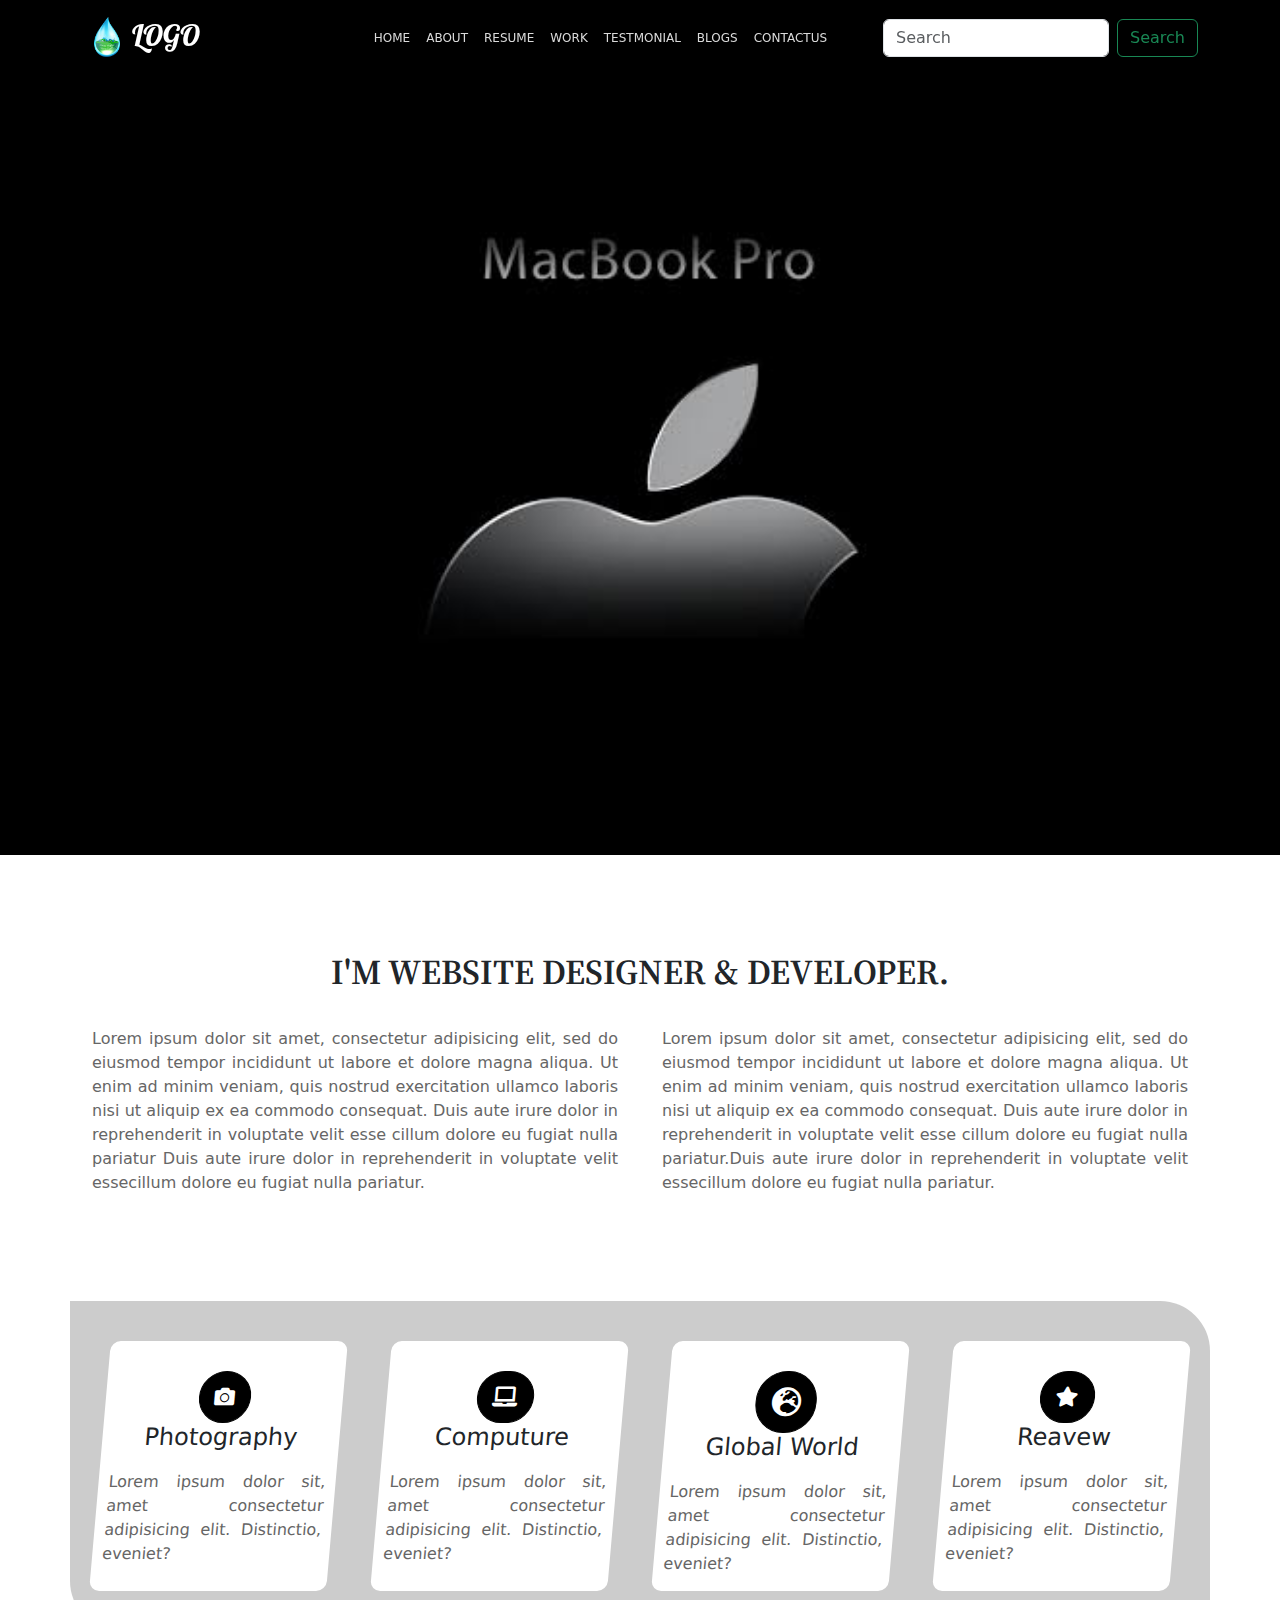
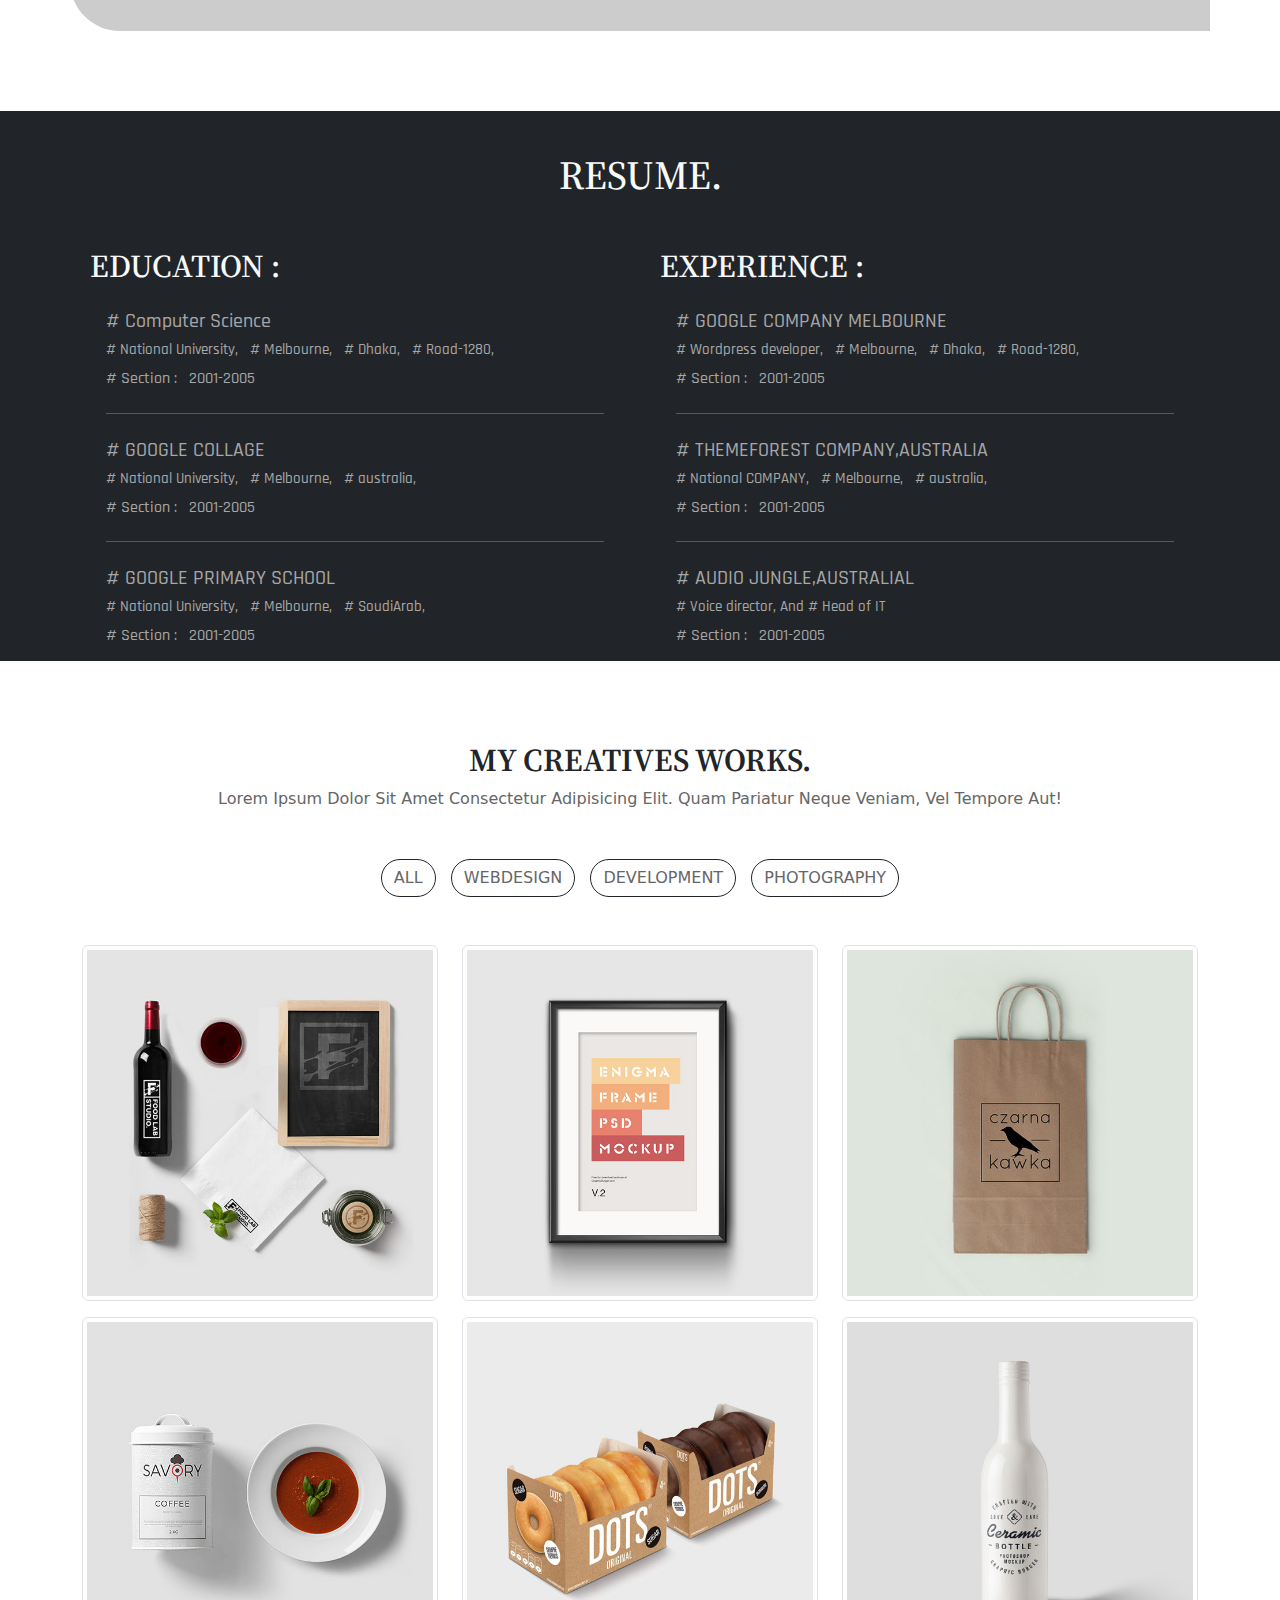
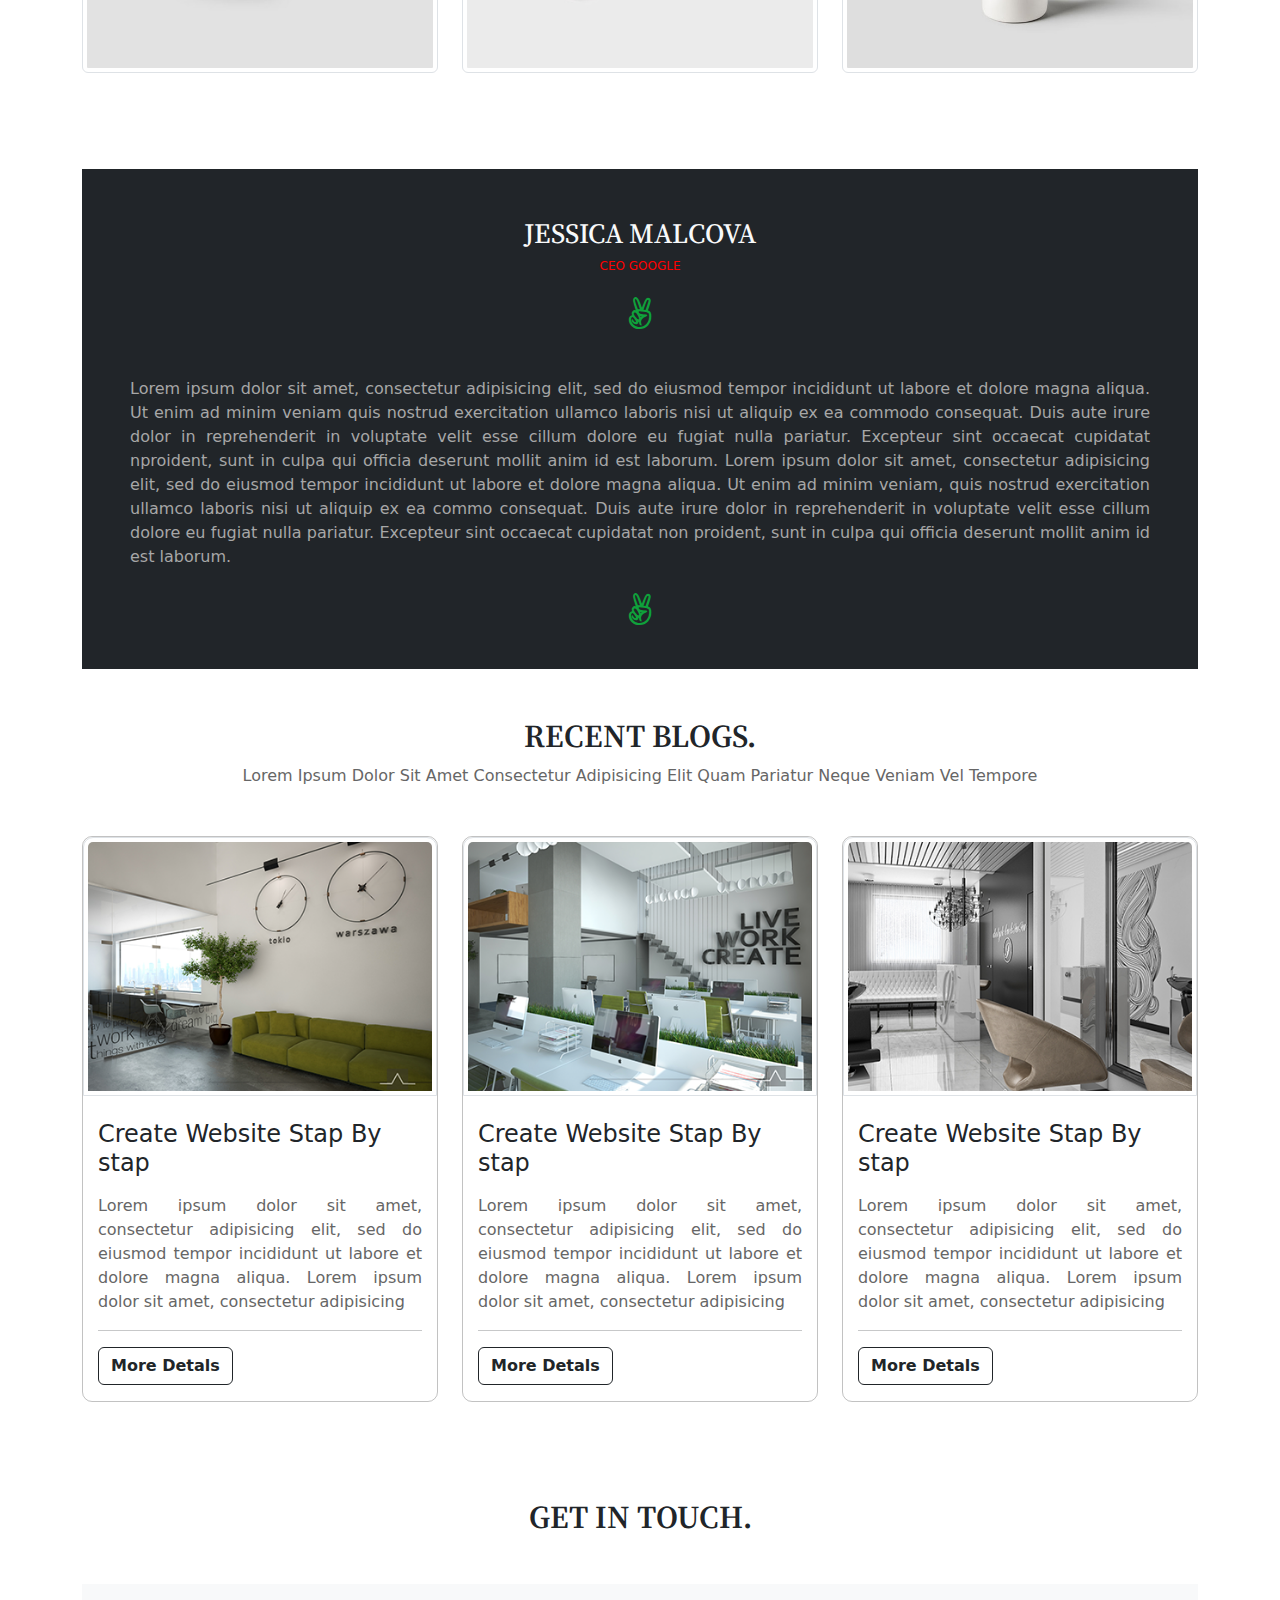
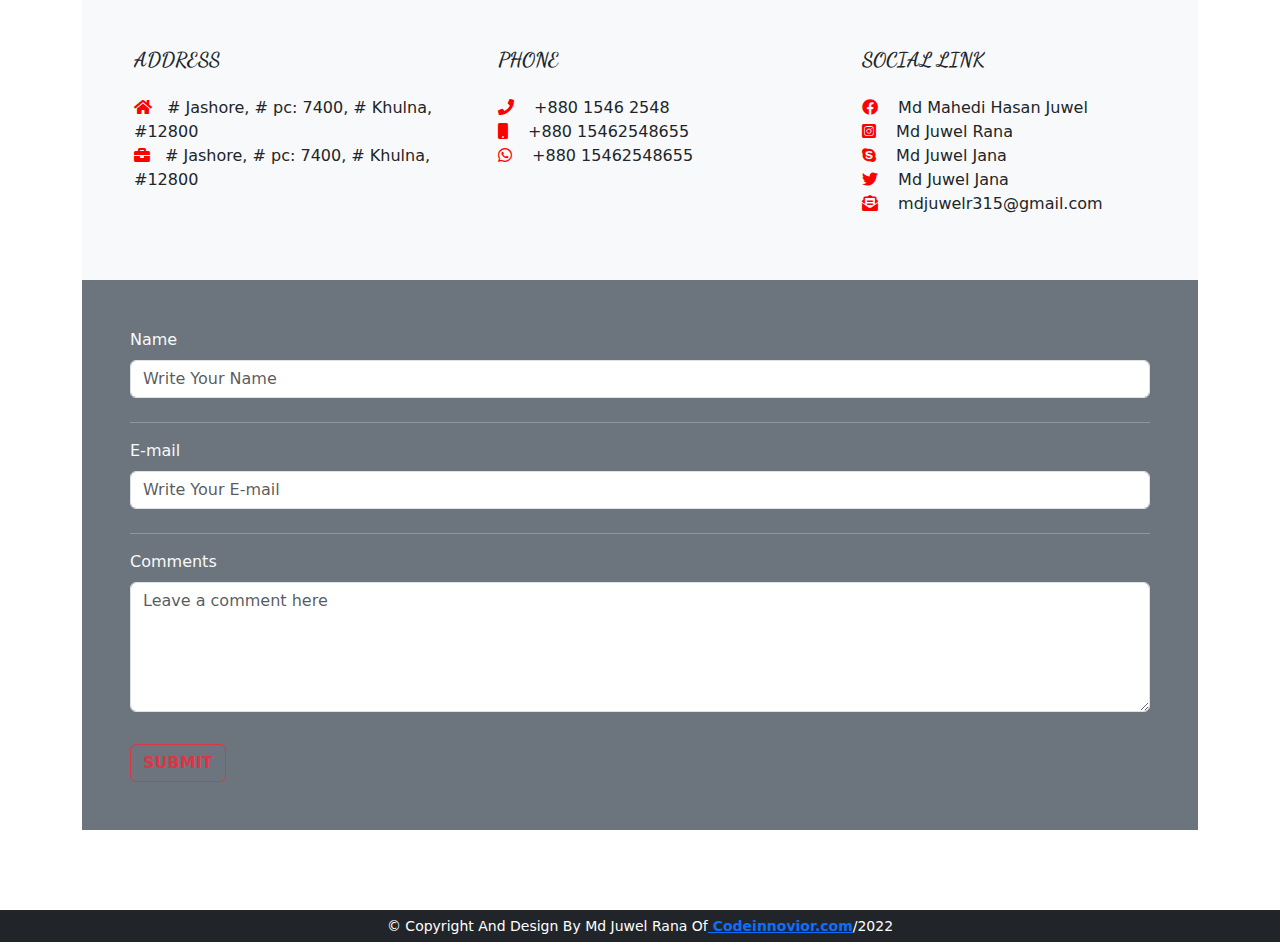
<file: kobra.html>
<!DOCTYPE html>
<html lang="en">
<head>
	<meta charset="utf-8">
	<meta http-equiv="X-UA-Compatible" content="IE=edge">
    <meta name="viewport" content="width=device-width, initial-scale=1">
	<title>king kobra</title>
	<link rel="stylesheet" href="./style.css">

	<link rel="stylesheet" href="https://use.fontawesome.com/releases/v5.15.3/css/all.css">
	<link rel="preconnect" href="https://fonts.gstatic.com">
	<link rel="stylesheet" href="https://use.fontawesome.com/releases/v5.15.3/css/all.css">
	<link href="https://cdn.jsdelivr.net/npm/bootstrap@5.0.0-beta3/dist/css/bootstrap.min.css" rel="stylesheet">
</head>
<body>


	<main class="container-fluid p-0">
		<article class="background-img img-fluid p-0">
			<header id="header" class="container-fluid p-0">
				<div class="container p-0">
					<nav class="navbar navbar-expand-lg navbar-light bg-transparent sticky-top">
						<div class="container-fluid">
							  <button class="navbar-toggler ms-auto bg-light" type="button" data-bs-toggle="collapse" data-bs-target="#navbarTogglerDemo01" aria-controls="navbarTogglerDemo01" aria-expanded="false" aria-label="Toggle navigation">
								<span class="navbar-toggler-icon"></span>
							  </button>
							<div class="collapse navbar-collapse" id="navbarTogglerDemo01">
								<a class="navbar-brand text-white" href="#">
									<img class="img-fluid" src="./img/logo.png" alt="">LOGO
								</a>
								<ul class="navbar-nav ms-auto mb-2 mb-lg-0">
									<li class="nav-item text-center">
										<a class="nav-link active" aria-current="page" href="#">Home</a>
									</li>
									<li class="nav-item text-center">
										<a class="nav-link" href="#about">About</a>
									</li>
									<li class="nav-item text-center">
										<a class="nav-link" href="#resume">Resume</a>
									</li>
									<li class="nav-item text-center">
										<a class="nav-link" href="#work">Work</a>
									</li>
									<li class="nav-item text-center">
										<a class="nav-link" href="#testmonial">Testmonial</a>
									</li>
									<li class="nav-item text-center">
										<a class="nav-link" href="#blogs">Blogs</a>
									</li>
									<li class="nav-item text-center">
										<a class="nav-link" href="#contacts">contactus</a>
									</li>
								</ul>
								<form class="d-flex ms-5">
									<input class="form-control me-2" type="search" placeholder="Search" aria-label="Search">
									<button class="btn btn-outline-success" type="submit">Search</button>
								</form>
							</div>
						</div>
					</nav>
				</div>
			</header>
		</article>
		<!-- header part close -->


		<section id="#about">
			<div class="container pt-5 mt-5">
				<h1 class="about-header text-center">I'm Website Designer & developer.</h1>
				<div class="row pt-3">
					<div class="col-xs-12 col-sm-6">
						<div class="about-text">
							<p class="lorem-ipsum"> Lorem ipsum dolor sit amet, consectetur adipisicing elit, sed do eiusmod tempor incididunt ut labore et dolore magna aliqua. Ut enim ad minim veniam, quis nostrud exercitation ullamco laboris nisi ut aliquip ex ea commodo consequat. Duis aute irure dolor in reprehenderit in voluptate velit esse cillum dolore eu fugiat nulla pariatur Duis aute irure dolor in reprehenderit in voluptate velit essecillum dolore eu fugiat nulla pariatur.</p>
						</div>
					</div>
					<div class="col-xs-12 col-sm-6">
						<div class="about-text">
							<p class="lorem-ipsum"> Lorem ipsum dolor sit amet, consectetur adipisicing elit, sed do eiusmod tempor incididunt ut labore et dolore magna aliqua. Ut enim ad minim veniam, quis nostrud exercitation ullamco laboris nisi ut aliquip ex ea commodo consequat. Duis aute irure dolor in reprehenderit in voluptate velit esse cillum dolore eu fugiat nulla pariatur.Duis aute irure dolor in reprehenderit in voluptate velit essecillum dolore eu fugiat nulla pariatur.</p>
						</div>
					</div>
				</div>
			</div>
		</section>


		<section id="about">
			<div class="container about2">
				<div class="row">
					<div class="col-sm-6 col-md-3">

						<div class=" text-center kkkk">
							<i class="fas fa-2x fa-camera"></i>
							<h4 class="style">Photography</h4>
							<p class="pragruph">Lorem ipsum dolor sit, amet consectetur adipisicing elit. Distinctio, eveniet?</p>	
						</div>

					</div>
					<div class="col-sm-6 col-md-3">
						
						<div class=" text-center kkkk">
							<i class="fas fa-2x fa-laptop"></i>
							<h4 class="style">Computure</h4>
							<p class="pragruph">Lorem ipsum dolor sit, amet consectetur adipisicing elit. Distinctio, eveniet?</p>	
						</div>

					</div>
					<div class="col-sm-6 col-md-3">
						
						<div class="text-center kkkk">
							<i class="fas fa-2x fa-globe-europe"></i>
							<h4 class="style">Global World</h4>
							<p class="pragruph">Lorem ipsum dolor sit, amet consectetur adipisicing elit. Distinctio, eveniet?</p>	
						</div>

					</div>
					<div class="col-sm-6 col-md-3">
						
						<div class="text-center kkkk">
							<i class="fas fa-2x fa-star"></i>
							<h4 class="style">Reavew</h4>
							<p class="pragruph">Lorem ipsum dolor sit, amet consectetur adipisicing elit. Distinctio, eveniet?</p>	
						</div>

					</div>
				</div>
			</div>
		</section>


		<section id="resume">
			<div class="container-fluid parsonal-info bg-dark p-0">
				<div class="container py-3">
					<h1 class="text-center text-light pt-4 pb-3 resume">RESUME.</h1>

					<div class="row text-light">
						<div class="col-md-6 col-xs-12">
							<h2 class="ms-2 mt-4 education-tytle">Education :</h2>
							<div class="mt-4 ms-4 education-exprience">
								<h5 class="resume-tytle"># Computer Science</h5>
								<h6 class="resum-text"># National University,<span class="ms-2"></span> # Melbourne,<span class="ms-2"></span> # Dhaka, <span class="ms-2"></span># Road-1280,</h6>
								<h6 class="resum-year m-0"># Section :<span class="ms-2 year"> 2001-2005</span></h6>
							</div>
							<hr class="m-4">

							<div class="mt-4 ms-4 education-exprience">
								<h5 class="resume-tytle"># GOOGLE COLLAGE</h5>
								<h6 class="resum-text"># National University,<span class="ms-2"></span> # Melbourne,<span class="ms-2"></span> # australia,</h6>								
								<h6 class="resum-year m-0"># Section :<span class="ms-2 year"> 2001-2005</span></h6>
							</div>
							<hr class="m-4">

							<div class="mt-4 ms-4 education-exprience">
								<h5 class="resume-tytle"># GOOGLE PRIMARY SCHOOL</h5>
								<h6 class="resum-text"># National University,<span class="ms-2"></span> # Melbourne,<span class="ms-2"></span> # SoudiArab,</h6>								
								<h6 class="resum-year m-0"># Section :<span class="ms-2 year"> 2001-2005</span></h6>
							</div>
						</div>

						<div class="col-md-6 col-xs-12">
							<h2 class="ms-2 mt-4 education-tytle">Experience :</h2>
							<div class="mt-4 ms-4 education-exprience">
								<h5 class="resume-tytle"># GOOGLE COMPANY MELBOURNE</h5>
								<h6 class="resum-text"># Wordpress developer,<span class="ms-2"></span> # Melbourne,<span class="ms-2"></span> # Dhaka, <span class="ms-2"></span># Road-1280,</h6>
								<h6 class="resum-year m-0"># Section :<span class="ms-2 year"> 2001-2005</span></h6>
							</div>
							<hr class="m-4">

							<div class="mt-4 ms-4 education-exprience">
								<h5 class="resume-tytle"># THEMEFOREST COMPANY,AUSTRALIA</h5>
								<h6 class="resum-text"># National COMPANY,<span class="ms-2"></span> # Melbourne,<span class="ms-2"></span> # australia,</h6>								
								<h6 class="resum-year m-0"># Section :<span class="ms-2 year"> 2001-2005</span></h6>
							</div>
							<hr class="m-4">

							<div class="mt-4 ms-4 education-exprience">
								<h5 class="resume-tytle"># AUDIO JUNGLE,AUSTRALIAL</h5>
								<h6 class="resum-text"># Voice director, And # Head of IT</h6>								
								<h6 class="resum-year m-0"># Section :<span class="ms-2 year"> 2001-2005</span></h6>
							</div>
						</div>

					</div>
				</div>
			</div>
		</section>


		<section id="work">
			<div class="container pb-5 mb-5">
				<div class="issamoto">
					<h2 class="text-center mt-5">My Creatives Works.</h2>
					<p class="text-center mb-5">Lorem ipsum dolor sit amet consectetur adipisicing elit. Quam pariatur neque veniam, vel tempore aut!</p>
				</div>

				<div class="button-link text-center mb-3 p-0">
					<a href="#" class="btn btn-outline-dark btn-md" role="button" aria-pressed="true">All</a>
					<a href="#" class="btn btn-outline-dark btn-md" role="button" aria-pressed="true">Webdesign</a>
					<a href="#" class="btn btn-outline-dark btn-md" role="button" aria-pressed="true">Development</a>
					<a href="#" class="btn btn-outline-dark btn-md" role="button" aria-pressed="true">Photography</a>
				</div>

				<div class="row mt-5">
					<div class="col-sm-6 col-md-4 mb-3">
						<div class="card-img">
							<img class="img-fluid img-thumbnail" src="./img/1.jpg" alt="">
						</div>
					</div>
					<div class="col-sm-6 col-md-4 mb-3">
						<div class="card-img">
							<img class="img-fluid img-thumbnail" src="./img/2.jpg" alt="">
						</div>
					</div>
					<div class="col-sm-6 col-md-4 mb-3">
						<div class="card-img">
							<img class="img-fluid img-thumbnail" src="./img/3.jpg" alt="">
						</div>
					</div>
				</div>

				<div class="row">
					<div class="col-sm-6 col-md-4">
						<div class="card-img">
							<img class="img-fluid img-thumbnail" src="./img/4.jpg" alt="">
						</div>
					</div>
					<div class="col-sm-6 col-md-4">					 				 
						<div class="card-img">
							<img class="img-fluid img-thumbnail" src="./img/5.jpg" alt="">
						</div>
					</div>
					<div class="col-sm-6 col-md-4"> 
						<div class="card-img">
							<img class="img-fluid img-thumbnail" src="./img/6.jpg" alt="">
						</div>
					</div>
				</div>
			</div>
		</section>


		<section id="testmonial">
			<div class="container mb-5">
				<div id="carouselExampleControls" class="carousel slide" data-bs-ride="carousel">
				  	<div class="carousel-inner">

						<div class="carousel-item active">
							<div class="d-block w-100 bg-dark text-center">
								<h3 class="carosul hading text-light pt-5">JESSICA MALCOVA</h3>
								<h6 class="carosul hadingtitle text-light">CEO Google</h6>
								<i class="text-light pt-3 pb-5 fab fa-2x fa-angellist"></i>
								<p class="carosul-text text-light text-justify px-5">
									Lorem ipsum dolor sit amet, consectetur adipisicing elit, sed do eiusmod tempor incididunt ut labore et dolore magna aliqua. Ut enim ad minim veniam quis nostrud exercitation ullamco laboris nisi ut aliquip ex ea commodo consequat. Duis aute irure dolor in reprehenderit in voluptate velit esse cillum dolore eu fugiat nulla pariatur. Excepteur sint occaecat cupidatat nproident, sunt in culpa qui officia deserunt mollit anim id est laborum. Lorem ipsum dolor sit amet, consectetur adipisicing elit, sed do eiusmod tempor incididunt ut labore et dolore magna aliqua. Ut enim ad minim veniam, quis nostrud exercitation ullamco laboris nisi ut aliquip ex ea commo consequat. Duis aute irure dolor in reprehenderit in voluptate velit esse cillum dolore eu fugiat nulla pariatur. Excepteur sint occaecat cupidatat non proident, sunt in culpa qui officia deserunt mollit anim id est laborum.
								</p>
								<i class="text-light pt-2 pb-5 fab fa-2x fa-angellist"></i>
								<!-- <h4 class="end-title pb-4 text-light text-center">&gt;&gt;&gt;LOVE YOU ALL&lt;&lt;&lt;</h4> -->
							</div>
						</div>

						<div class="carousel-item">
							<div class="d-block w-100 bg-dark text-center">
								<h3 class="carosul hading text-light pt-5">Jesson Deo</h3>
								<h6 class="carosul hadingtitle text-light">CEO Miocrosoft</h6>
								<i class="text-light pt-3 pb-5 fab fa-2x fa-angellist"></i>
								<p class="carosul-text text-light text-justify px-5">
									Lorem ipsum dolor sit amet, consectetur adipisicing elit, sed do eiusmod tempor incididunt ut labore et dolore magna aliqua. Ut enim ad minim veniam quis nostrud exercitation ullamco laboris nisi ut aliquip ex ea commodo consequat. Duis aute irure dolor in reprehenderit in voluptate velit esse cillum dolore eu fugiat nulla pariatur. Excepteur sint occaecat cupidatat nproident, sunt in culpa qui officia deserunt mollit anim id est laborum. Lorem ipsum dolor sit amet, consectetur adipisicing elit, sed do eiusmo tempor incididunt ut labore et dolore magna aliqua. Ut enim ad minim veniam, quis nostrud exercitation ullamco laboris nisi ut aliquip ex ea commo consequat. Duis aute irure dolor in reprehenderit in voluptate velit esse cillum dolore eu fugiat nulla pariatur. Excepteur sint occaecat cupidatat non proident, sunt in culpa qui officia deserunt mollit anim id est laborum.
								</p>
								<i class="text-light pt-2 pb-5 fab fa-2x fa-angellist"></i>
								<!-- <h4 class="end-title pb-4 text-light text-center">&gt;&gt;&gt;LOVE YOU ALL&lt;&lt;&lt;</h4> -->
							</div>
						</div>

						<div class="carousel-item">
							<div class="d-block w-100 bg-dark text-center">
								<h3 class="carosul hading text-light pt-5">Mark Gukarbarg</h3>
								<h6 class="carosul hadingtitle text-light">CEO FACEBOOK</h6>
								<i class="text-light pt-3 pb-5 fab fa-2x fa-angellist"></i>
								<p class="carosul-text text-light text-justify px-5">
									Lorem ipsum dolor sit amet, consectetur adipisicing elit, sed do eiusmod tempor incididunt ut labore et dolore magna aliqua. Ut enim ad minim veniam quis nostrud exercitation ullamco laboris nisi ut aliquip ex ea commodo consequat. Duis aute irure dolor in reprehenderit in voluptate velit esse cillum dolore eu fugiat nulla pariatur. Excepteur sint occaecat cupidatat nproident, sunt in culpa qui officia deserunt mollit anim id est laborum. Lorem ipsum dolor sit amet, consectetur adipisicing elit, sed do eiusmod tempor incididunt ut labore et dolore magna aliqua. Ut enim ad minim veniam, quis nostrud exercitation ullamco laboris nisi ut aliquip ex ea commo consequat. Duis aute irure dolor in reprehenderit in voluptate velit esse cillum dolore eu fugiat nulla pariatur. Excepteur sint occaecat cupidatat non proident, sunt in culpa qui officia deserunt mollit anim id est laborum.
								</p>
								<i class="text-light pt-2 pb-5 fab fa-2x fa-angellist"></i>
								<!-- <h4 class="end-title pb-4 text-light text-center">&gt;&gt;&gt;LOVE YOU ALL&lt;&lt;&lt;</h4> -->
							</div>
						</div>

					</div>
					<button class="carousel-control-prev" title="link" type="button" data-bs-target="#carouselExampleControls" data-bs-slide="prev"></button>
					<button class="carousel-control-next" title="link" type="button" data-bs-target="#carouselExampleControls" data-bs-slide="next"></button>
				</div>
			</div>
		</section>


		<section id="blogs">
			<div class="container">
				<div class="issamoto">
					<h2 class="text-center mt-5">Recent Blogs.</h2>
					<p class="text-center mb-5">Lorem ipsum dolor sit amet consectetur adipisicing elit Quam pariatur neque veniam vel tempore</p>
				</div>
				<div class="row">
					<div class="col-xs-12 col-sm-6 col-md-4 pb-3">
						<div class="inner-blog">
							<img class="img-fluid img-thumbnail" src="./img/blog1.png" alt="Thise is a home image">
							<div class="blogs-text">
								<h4 class="pt-4">Create Website Stap By stap</h4>
								<p class="blog-pragruph pt-2">Lorem ipsum dolor sit amet, consectetur adipisicing elit, sed do eiusmod tempor incididunt ut labore et dolore magna aliqua. Lorem ipsum dolor sit amet, consectetur adipisicing </p>
								<hr>
								<button class="btn btn-outline-dark fw-bold mb-3" type="submit">More Detals</button>
							</div>
						</div>
					</div>
					<div class="col-xs-12 col-sm-6 col-md-4 pb-3">
						<div class="inner-blog">
							<img class="img-fluid img-thumbnail" src="./img/blog2.png" alt="Thise is a home image">
							<div class="blogs-text">
								<h4 class="pt-4">Create Website Stap By stap</h4>
								<p class="blog-pragruph pt-2">Lorem ipsum dolor sit amet, consectetur adipisicing elit, sed do eiusmod tempor incididunt ut labore et dolore magna aliqua. Lorem ipsum dolor sit amet, consectetur adipisicing</p>
								<hr>
								<button class="btn btn-outline-dark fw-bold mb-3" type="submit">More Detals</button>
							</div>
						</div>
					</div>
					<div class="col-xs-12 col-sm-6 col-md-4 pb-3">
						<div class="inner-blog">
							<img class="img-fluid img-thumbnail" src="./img/blog3.png" alt="Thise is a home image">
							<div class="blogs-text">
								<h4 class="pt-4">Create Website Stap By stap</h4>
								<p class="blog-pragruph pt-2">Lorem ipsum dolor sit amet, consectetur adipisicing elit, sed do eiusmod tempor incididunt ut labore et dolore magna aliqua. Lorem ipsum dolor sit amet, consectetur adipisicing</p>
								<hr>
								<button class="btn btn-outline-dark fw-bold mb-3" type="submit">More Detals</button>
							</div>
						</div>
					</div>
				</div>
			</div>
		</section>


		<section id="contacts">
			<div class="container">
				<div class="issamoto">
					<h2 class="text-center mt-5 mb-5">Get In Touch.</h2>
				</div>
				<div class="contact-information bg-secondary text-light">
					<div class="ps-5 bg-light text-dark pt-5 pb-5">
						<div class="row">
							<div class="col-md-4 col-sm-6 col-xs-12 p-3">
								<div class="opsate-col">
									<h5 class="contactus pb-3">Address</h5>
								  	<p class="m-0 p-0 number"><span class="pr-5"><i class="fas fa-home"></i></span># Jashore, # pc: 7400, # Khulna, #12800</p>
								  	<p class="m-0 p-0 number"><span class="pr-5"><i class="fas fa-briefcase"></i></span># Jashore, # pc: 7400, # Khulna, #12800</p>
								</div>
							</div>
							<div class="col-md-4 col-sm-6 col-xs-12 p-3">
								<div class="opsate-col">
									<h5 class="contactus pb-3">Phone</h5>
									<p class="m-0 p-0 number"><span class="pr-5"><i class="fas fa-phone"></i></span> +880 1546 2548</p>
									<p class="m-0 p-0 number"><span class="pr-5"><i class="fas fa-mobile"></i></span> +880 15462548655</p>
									<p class="m-0 p-0 number"><span class="pr-5"><i class="fab fa-whatsapp"></i></span> +880 15462548655</p>
								</div>
							</div>
							<div class="col-md-4 col-sm-6 col-xs-12 p-3">			
								<div class="opsate-col">
									<h5 class="contactus pb-3">Social link</h5>
									<p class="m-0 p-0 number"><span class="pr-5"><i class="fab fa-facebook"></i></span> Md Mahedi Hasan Juwel</p>
									<p class="m-0 p-0 number"><span class="pr-5"><i class="fab fa-instagram-square"></i></span> Md Juwel Rana</p>
									<p class="m-0 p-0 number"><span class="pr-5"><i class="fab fa-skype"></i></span> Md Juwel Jana</p>
									<p class="m-0 p-0 number"><span class="pr-5"><i class="fab fa-twitter"></i></span>  Md Juwel Jana</p>
									<p class="m-0 p-0 number"><span class="pr-5"><i class="fas fa-envelope-open-text"></i></span> mdjuwelr315@gmail.com</p>
								</div>
							</div>
						</div>
					</div>
					<form class="p-5">
						<div class="mb-3">
						    <label for="exampleInputtext" class="form-label">Name</label>
						    <input type="text" class="form-control" id="exampleInputtext" aria-describedby="emailHelp" placeholder="Write Your Name">
						    <hr class="mt-4">
						</div>
						<div class="mb-3">
						    <label for="exampleInputemail" class="form-label">E-mail</label>
						    <input type="email" class="form-control" id="exampleInputemail" placeholder="Write Your E-mail">
						    <hr class="mt-4">
						</div>
						<div class="mb-3">
							<label for="floatingTextarea2" class="form-label">Comments</label>
							<textarea type="text" class="form-control" placeholder="Leave a comment here" id="floatingTextarea2" style="height: 130px"></textarea>
						</div>
						<button type="submit" class="btn mt-3 btn-outline-danger fw-bold text-uppercase">Submit</button>
					</form>

				</div>
			</div>
		</section>
		
		<footer class="text-center text-white bg-dark p-1">
			<small>© Copyright And Design By Md Juwel Rana Of<a href="https://codeinnovior.com/" class="fw-bold" target="blank"> Codeinnovior.com</a>/2022</small>
		</footer>
	</main>

	<script src="https://cdn.jsdelivr.net/npm/bootstrap@5.0.0-beta3/dist/js/bootstrap.bundle.min.js"></script>
	<script src="https://cdn.jsdelivr.net/npm/@popperjs/core@2.9.1/dist/umd/popper.min.js"></script>
	<script src="https://cdn.jsdelivr.net/npm/bootstrap@5.0.0-beta3/dist/js/bootstrap.min.js"></script>

</body>
</html>
</file>
<file: style.css>
/* =======================================
Common css start
========================================= */
@import url('https://fonts.googleapis.com/css2?family=Lobster&display=swap');
@import url('https://fonts.googleapis.com/css2?family=Lobster&family=Rationale&display=swap');
@import url('https://fonts.googleapis.com/css2?family=Dancing+Script:wght@400;500;600;700&family=Lobster&family=Rationale&display=swap');
@import url('https://fonts.googleapis.com/css2?family=Source+Serif+Pro:wght@400;600&display=swap');
@import url('https://fonts.googleapis.com/css2?family=Rajdhani:wght@400;500;600&display=swap');


.container{
    margin-bottom: 80px !important;
}

/* =======================================
Common css end
========================================= */



a.navbar-brand img {
    width: 50px;
}
a.navbar-brand.text-white {
    font-size: 30px;
    font-weight: 500;
    font-family: 'Lobster', cursive;
}

a.nav-link {
    font-size: 12px !important;
    color: rgb(218, 218, 218) !important;
    text-transform: uppercase !important;
}

a.nav-link:hover{
	border-bottom: 2px solid #666666;
    color: #ffffff !important;
    border-radius: 5px;
	transition: all 1s ease;
}


/* =======================================
        Navber style end
========================================= */

.background-img.img-fluid.p-0 {
    background-image: url(img/Juwel.header.JPG);
    background-size: cover;
    background-position: center;
    background-repeat: no-repeat;
    height: 95vh;
    position: relative;
}

/* =======================================
        Header style
========================================= */


h1.about-header.text-center {
    font-size: 35px;
    font-weight: 600;
    text-transform: uppercase;
    font-family: 'Source Serif Pro', serif;
}

p.lorem-ipsum {
    text-align: justify;
    font-weight: 400;
    padding: 10px !important;
    color: #666666;
}

.container.about2 {
    background: #cccccc !important;
    border-radius: 0px 50px;
    padding: 30px 20px;
}

.text-center.kkkk {
    background: white;
    margin: 10px;
    padding: 30px 0px !important;
    border-radius: 10px;
    transform: skewX(-5deg);
    height: 250px;
}

i.fas.fa-2x.fa-camera {
	background: black !important;
	color: white !important;
    font-size: 20px !important;
    padding-bottom: 10px !important;
    border-radius: 30px;
    border: 1px solid black;
	padding: 15px !important;
}
i.fas.fa-2x.fa-camera:hover{
	color: black !important;
	background: white !important;
}

i.fas.fa-2x.fa-laptop {
	background: black !important;
	color: white !important;
    font-size: 20px !important;
    padding-bottom: 10px !important;
    border-radius: 30px;
    border: 1px solid black;
	padding: 15px !important;
}
i.fas.fa-2x.fa-laptop:hover{
	color: black !important;
	background: white !important;
}

i.fas.fa-2x.fa-globe-europe {
	background: black !important;
	color: white !important;
    font-size: 30px !important;
    padding-bottom: 10px !important;
    border-radius: 30px;
    border: 1px solid black;
	padding: 15px !important;
}
i.fas.fa-2x.fa-globe-europe:hover{
	color: black !important;
	background: white !important;
}

i.fas.fa-2x.fa-star {
	background: black !important;
	color: white !important;
    font-size: 20px !important;
    padding-bottom: 10px !important;
    border-radius: 30px;
    border: 1px solid black;
	padding: 15px !important;
}
i.fas.fa-2x.fa-star:hover{
	color: black !important;
	background: white !important;
}

p.pragruph {
    margin-bottom: 0;
    text-align: justify;
    padding: 10px;
    line-height: 1.5;
    color: #666666;
}

/*========================================
            About style  end
==========================================*/

.container.parsonal-info.bg-dark.m-0.p-0 {
    margin: 0 auto !important;
    padding-bottom: 5px !important;
}

h1.text-center.text-light.pt-4.pb-3.resume {
    font-family: 'Source Serif Pro';
    text-transform: uppercase;
}

h2.ms-2.mt-4.education-tytle {
    text-transform: uppercase;
    font-weight: 500;
    font-family: 'Source Serif Pro';
}

h6.resum-text {
    margin-bottom: 10px;
    font-size: 15px;
}

h6.resum-year{
    font-size: 16px;
}

.mt-4.ms-4.education-exprience {
    font-family: 'Rajdhani', sans-serif;
    color: #a7a7a7;
}

/*===================================
            Resume style  end
=====================================*/

h2.text-center.mt-5 {
    text-transform: uppercase;
    font-family: 'Source Serif Pro';
    font-weight: 600;
}

p.text-center.mb-5 {
    text-transform: capitalize;
    font-size: 16px;
    color: #666666;
}

.button-link.text-center.mb-3.p-0 {
    word-spacing: 10px !important;
    text-transform: uppercase;
}

a.btn.btn-outline-dark.btn-md {
    border-radius: 25px !important;
    color: #666666;
}
a.btn.btn-outline-dark.btn-md:hover{
    transition: 1s all ease;
    background: #000 !important;
    color: #ffffff !important;
}

.card-img:hover img{
    transform: scale(1.03);
    transition: 1.2s all ease;
    overflow: hidden;
}

/* ==========================================
            work style part end
============================================ */


div.d-block.w-100 {
    /* height: 550px !important; */
    height: 500px !important;
    width: 100% !important;
}
h3.carosul.hading.text-light.pt-5 {
    font-family: 'Source Serif Pro';
    text-transform: uppercase;
}

h6.carosul.hadingtitle.text-light {
    font-size: 12px !important;
    text-transform: uppercase;
    color: red !important;
}

p.carosul-text.text-light.text-justify.px-5 {
    text-align: justify !important;
    line-height: 1.5 !important;
    color: #a7a7a7 !important;
}

.fab.fa-2x.fa-angellist{
    color: #0fa13b !important;
}
/* h4.end-title.pb-4.text-light.text-center {
    font-family: 'Dancing Script', cursive !important;
    color: #0fa13b !important;
} */


/* ==========================================
            carusol part end
============================================ */

.inner-blog {
    border: 1px solid #6666;
    border-radius: 10px;
}

.inner-blog img{
    border-radius: 10px 10px 0px 0px;
}

.blogs-text {
    padding: 0px 15px;
}

p.blog-pragruph.pt-2 {
    color: #666666;
    text-align: justify;
    line-height: 1.5;
}


/* ==========================================
            blogs part end
============================================ */


h5.contactus.pb-3 {
    text-transform: uppercase !important;
    font-family: 'Dancing Script' !important;
    font-weight: 900 !important;
}

.col-sm-4.m-0.pb-3.text-center img {
    background-position: center;
    background-size: cover;
    background-repeat: no-repeat;
    text-align: justify !important;
}

span.pr-5 {
    text-align: justify !important;
    padding-right: 15px !important;
    color: red !important;
}

/* ==========================================
            Contacts part end
============================================ */
</file>
